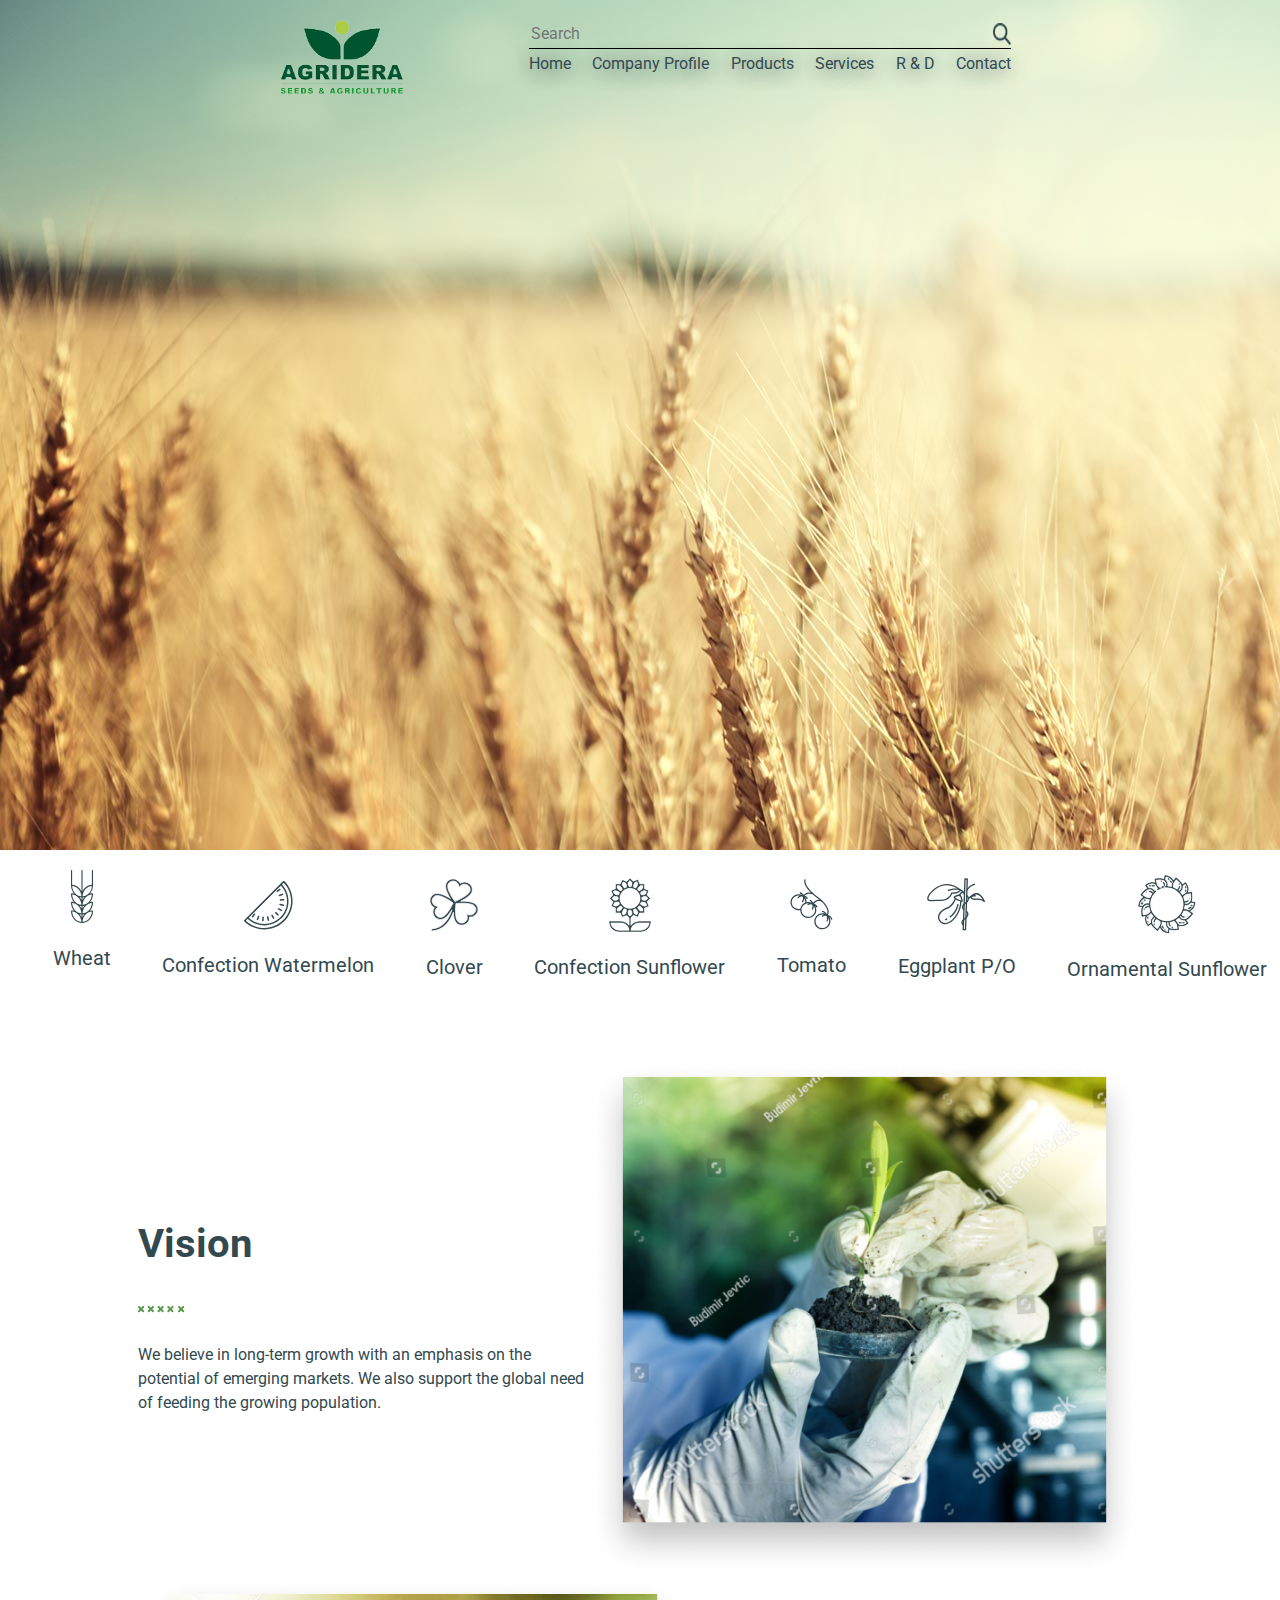
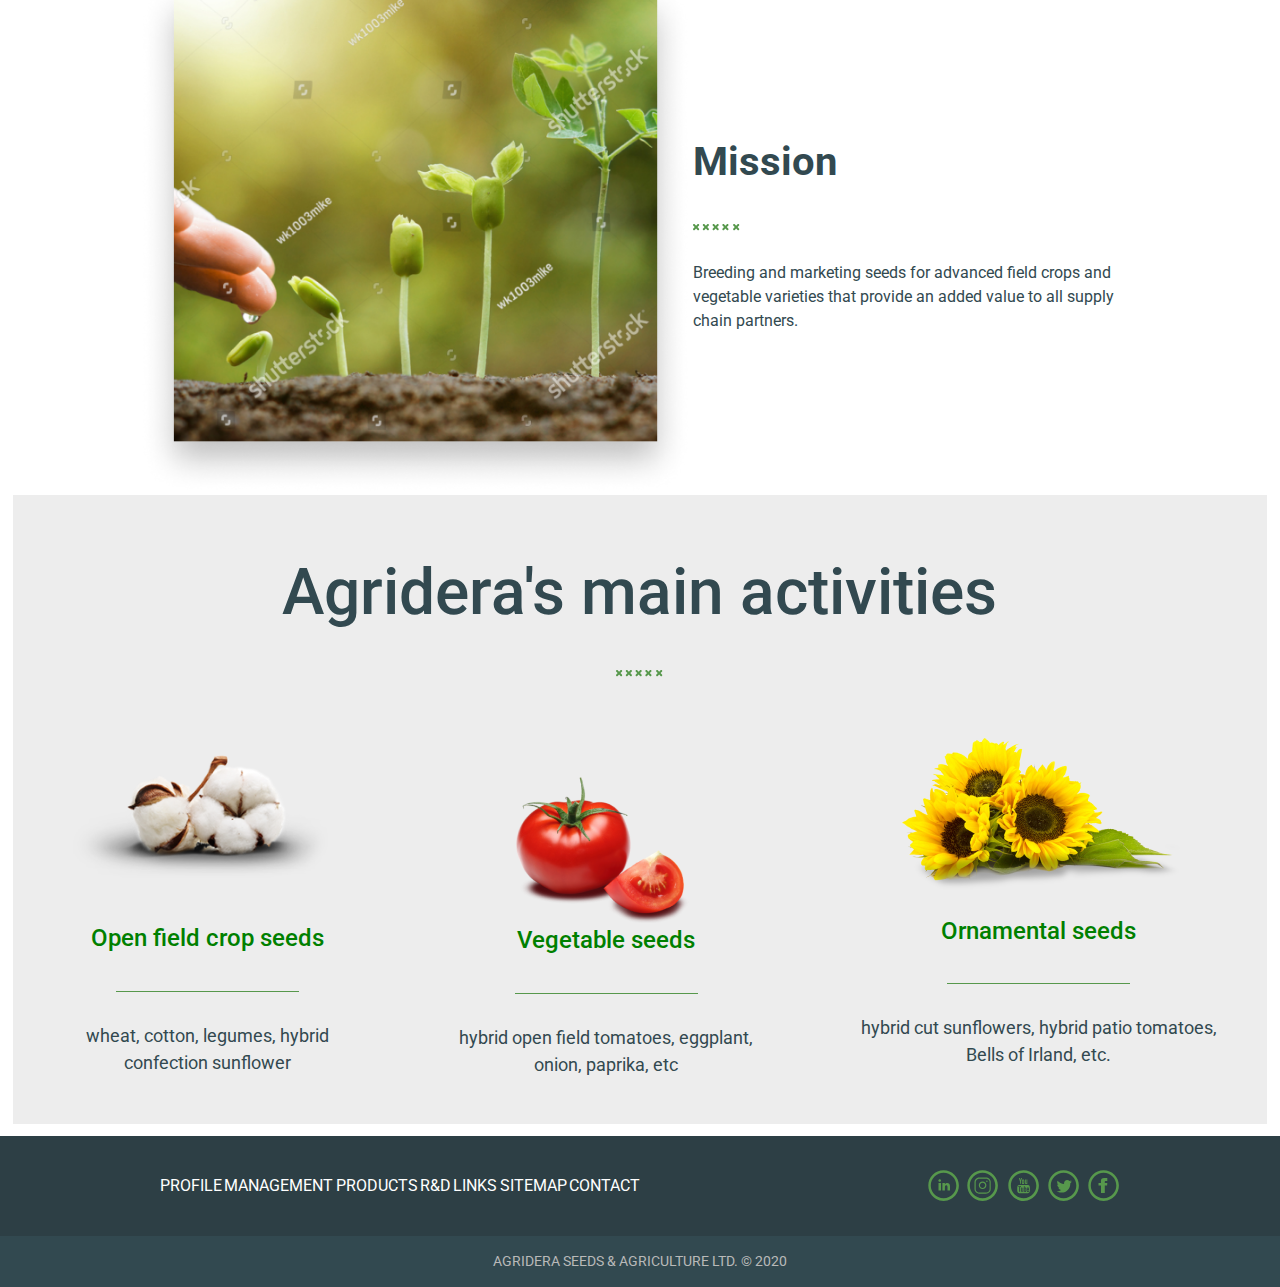
<file: index.html>
<!DOCTYPE html>
<html>
    <head>
        <meta charset="utf-8">
        <meta name="viewport" content="width=device-width, initial-scale=1, shrink-to-fit=no">
        <link rel="stylesheet" href="https://maxcdn.bootstrapcdn.com/bootstrap/4.0.0/css/bootstrap.min.css" integrity="sha384-Gn5384xqQ1aoWXA+058RXPxPg6fy4IWvTNh0E263XmFcJlSAwiGgFAW/dAiS6JXm" crossorigin="anonymous">
        <link rel="preconnect" href="https://fonts.googleapis.com/">
        <link rel="preconnect" href="https://fonts.gstatic.com/" crossorigin>
        <link href="https://fonts.googleapis.com/css2?family=Roboto:wght@300;400;500;700;900&display=swap" rel="stylesheet">
        <link rel="stylesheet" href="css/header.css">
        <link rel="stylesheet" href="css/middle.css">
        <link rel="stylesheet" href="css/footer.css">
        <link rel="stylesheet" href="css/responsive.css">

        <meta name="viewport" content="width=320, initial-scale=1.0"/>
        <title>Homepage</title>
    </head>
    <body>
        <div class="container">
            <div class="header">
                <div class="head">
                    <div class="LogoBlock">
                        <a href="index.html">
                            <img class="logo" src="img/logo.png" alt="logo">
                        </a>
                    </div>
                    <div class="san">
                        <div class="search">
                            <input class="SearchInput" type="text" placeholder="Search">
                            <img class="ico_search" src="img/ico_search.png" alt="ico_search">
                        </div>
                        <ul class="navigation">
                            <li class="NavigationItem"><a href="index.html">Home</a></li>
                            <li class="NavigationItem">Company Profile</li>
                            <li class="NavigationItem"><a href=tomatoall.html>Products</a></li>
                            <li class="NavigationItem">Services</li>
                            <li class="NavigationItem">R & D</li>
                            <li class="NavigationItem"><a href="contactus.html">Contact</a></li>
                        </ul>
                        <div class="menubtn">
                            <img src="img/Hamburger_icon.png" alt="" class="button">
                        </div>
                    </div>
                </div>
            </div>
            <div class="middle">
                <ul class="list">
                    <li class="ListItem">
                        <img class="ListIcon" src="img/1.svg" alt="1">
                        <p>Wheat</p>
                    </li>
                    <li class="ListItem">
                        <img class="ListIcon" src="img/2.svg" alt="2">
                        <p class="ListText">Confection Watermelon</p>
                    </li>
                    <li class="ListItem">
                        <img class="ListIcon" src="img/3.svg" alt="3">
                        <p class="ListText">Clover</p>
                    </li>
                    <li class="ListItem">
                        <img class="ListIcon" src="img/4.svg" alt="4">
                        <p class="ListText">Confection Sunflower</p>
                    </li>
                    <li class="ListItem">
                        <img class="ListIcon" src="img/5.svg" alt="5">
                        <p class="ListText">Tomato</p>
                    </li>
                    <li class="ListItem">
                        <img class="ListIcon" src="img/6.svg" alt="6">
                        <p class="ListText">Eggplant P/O</p>
                    </li>
                    <li class="ListItem">
                        <img class="ListIcon" src="img/7.svg" alt="7">
                        <p class="ListText">Ornamental Sunflower</p>
                    </li>
                </ul>
                <div class="VissionMission">
                    <div class="VissionBlock">
                        <div class="Vission">
                            <h1 class="VissionTitle">
                                Vision
                            </h1>
                            <img  class="VissionIco" src="img/Union.svg" size alt="Marks">
                            <div class="VissionText">
                                We believe in long-term growth with an emphasis on the potential of emerging markets. We also support the global need of feeding the growing population.
                            </div>
                        </div>
                        <div class="VissionImageBlock">
                            <img class="VissionImage" src="img/VissionImage.png" alt="MissionImage">
                        </div>
                    </div>
                    <div class="VissionBlock bottom">
                        <div class="VissionImageBlock">
                            <img class="VissionImage" src="img/MissionImage.png" alt="MissionImage">
                        </div>
                            <div class="Vission">
                                <h1 class="VissionTitle">
                                    Mission
                                </h1>
                                <img class="VissionIco" src="img/Union.svg" alt="Marks">
                                <div class="VissionText">
                                    Breeding and marketing seeds for advanced field crops and vegetable varieties that provide an added value to all supply chain partners.
                                </div>
                            </div>
                    </div>
                </div>
                <div class="Activities">
                    <div class="ActivitiesBlock">
                        <h1 class="ActivitiesTitle">
                            Agridera's main activities
                        </h1>
                        <img class="VissionIco" src="img/Union.svg" alt="Marks">
                        <div class="SeedBlocks">
                            <div class="SeedBlock">
                                <div class="SeedIcoBlock">
                                    <img class="SeedIcon" src="img/open field crop seeds.png" alt="Open field crop seeds">
                                </div>
                                <h2 class="SeedTitle">
                                    Open field crop seeds
                                </h2>
                                <img class="SeedIcons" src="img/line.svg" alt="Line">
                                <div class="SeedText">
                                    wheat, cotton, legumes, hybrid confection sunflower
                                </div>
                            </div>
                            <div class="SeedBlock">
                                <div class="SeedIcoBlock">
                                    <img class="SeedIcon" src="img/Vegetable seeds.png" alt="Vegetable seeds">
                                </div>
                                <h2 class="SeedTitle">
                                    Vegetable seeds
                                </h2>
                                <img class="SeedIcons" src="img/line.svg" alt="Line">
                                <div class="SeedText">
                                    hybrid open field tomatoes, eggplant, onion, paprika, etc
                                </div>
                            </div>
                            <div class="SeedBlock">
                                <div class="SeedIcoBlock">
                                    <img class="SeedIcon" src="img/Ornamental seeds.png" alt="Ornamental seeds">
                                </div>
                                <h2 class="SeedTitle">
                                    Ornamental seeds
                                </h2>
                                <img class="SeedIcons" src="img/line.svg" alt="Line">
                                <div class="SeedText">
                                    hybrid cut sunflowers, hybrid patio tomatoes, Bells of Irland, etc.
                                </div>
                            </div>
                        </div>
                    </div>
                </div>
            </div>
            <div class="footer">
                <div class="FooterTop">
                    <div class="FooterTopBlock">
                        <div class="FooterBlock left">
                            <ul class="FooterList">
                                <li class="FooterListItem">PROFILE</li>
                                <li class="FooterListItem">MANAGEMENT</li>
                                <li class="FooterListItem"><a class="BottomLink" href=tomatoall.html>PRODUCTS</a></li>
                                <li class="FooterListItem">R&D</li>
                                <li class="FooterListItem">LINKS</li>
                                <li class="FooterListItem">SITEMAP</li>
                                <li class="FooterListItem"><a class="BottomLink" href="contactus.html">CONTACT</a></li>
                            </ul>
                        </div>
                        <div class="FooterBlock right">
                            <ul class="FooterListSoc">
                                <li class="FooterListSocItems">
                                    <img src="img/linkedin 5 4.svg" alt="in">
                                </li>
                                <li class="FooterListSocItems">
                                    <img src="img/Ico_inst.svg" alt="instagram">
                                </li>
                                <li class="FooterListSocItems">
                                    <img src="img/Ico_tube.svg" alt="YouTube">
                                </li>
                                <li class="FooterListSocItems">
                                    <img src="img/Ico_tw.svg" alt="Twitter">
                                </li>
                                <li class="FooterListSocItems">
                                    <img src="img/Ico_fb.svg" alt="Facebook">
                                </li>
                            </ul>
                        </div>
                    </div>
                </div>
                <div class="FooterBottom">
                    <p class="text">AGRIDERA SEEDS & AGRICULTURE LTD. © 2020</p>
                </div>
            </div>
        </div>
    </body>
</html>
</file>
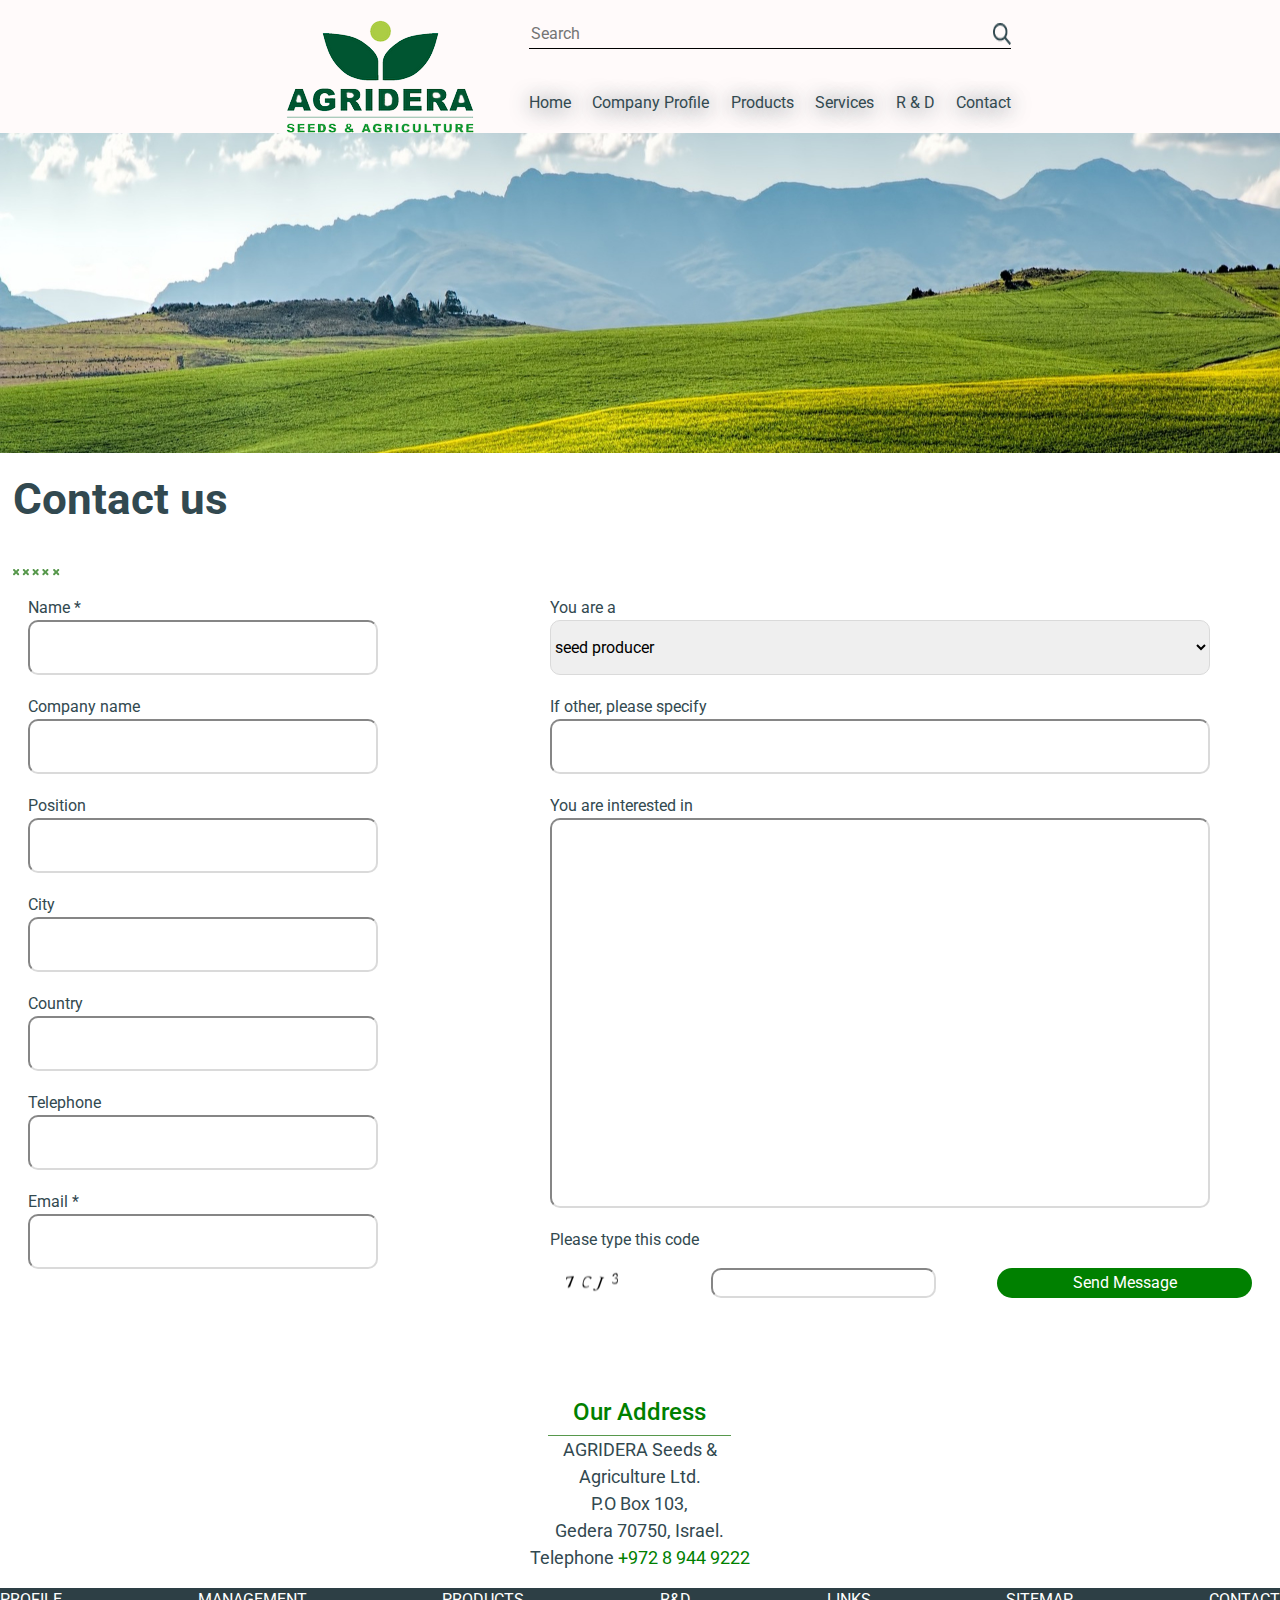
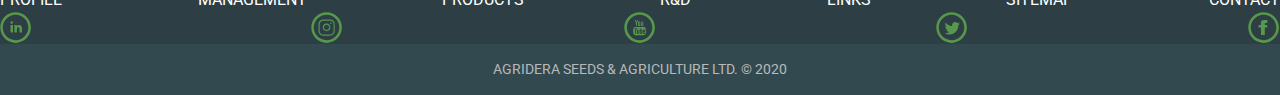
<file: contactus.html>
<!DOCTYPE html>
<html>
    <head>
        <meta charset="utf-8">
        <meta name="viewport" content="width=device-width, initial-scale=1, shrink-to-fit=no">
        <link rel="stylesheet" href="https://maxcdn.bootstrapcdn.com/bootstrap/4.0.0/css/bootstrap.min.css" integrity="sha384-Gn5384xqQ1aoWXA+058RXPxPg6fy4IWvTNh0E263XmFcJlSAwiGgFAW/dAiS6JXm" crossorigin="anonymous">
        <link rel="preconnect" href="https://fonts.googleapis.com/">
        <link rel="preconnect" href="https://fonts.gstatic.com/" crossorigin>
        <link href="https://fonts.googleapis.com/css2?family=Roboto:wght@300;400;500;700;900&display=swap" rel="stylesheet">
        <link rel="stylesheet" href="css/contactus.css">
        <link rel="stylesheet" href="css/responsive.css">
        <title>
            Contact
        </title>
    </head>
    <body>
        <div class="container">
            <div class="header">
                <div class="head">
                    <a href="index.html">
                        <img class="logo" src="img/logo.png" alt="logo">
                    </a>
                    <div class="san">
                        <div class="search">
                            <input class="SearchInput" type="text" placeholder="Search">
                            <img class="ico_search" src="img/ico_search.png" alt="ico_search">
                        </div>
                        <ul class="navigation">
                            <li class="NavigationItem"><a href="index.html">Home</a></li>
                            <li class="NavigationItem">Company Profile</li>
                            <li class="NavigationItem"><a href=tomatoall.html>Products</a></li>
                            <li class="NavigationItem">Services</li>
                            <li class="NavigationItem">R & D</li>
                            <li class="NavigationItem"><a href="contactus.html">Contact</a></li>
                        </ul>
                    </div>
                </div>
                <img class="banner" src="img/contactusbanner.jpg" alt="banner">
            </div>
            <div class="middle">
                <div class="Title">
                    <div class="TitleText">
                        Contact us
                    </div>
                    <img class="union" src="img/Union.svg" alt="Marks">
                </div>
                <div class="row contactblock">
                    <div class="col-sm-5">
                        <div class="Block">
                            <div class="BlockTitleText">
                                Name *
                            </div>
                            <div>
                                <input class="InputText" type="text" required>
                            </div>
                        </div>
                        <div class="Block">
                            <div class="BlockTitleText">
                                Company name
                            </div>
                            <div>
                                <input class="InputText" type="text">
                            </div>
                        </div>
                        <div class="Block">
                            <div class="BlockTitleText">
                                Position
                            </div>
                            <div>
                                <input class="InputText" type="text">
                            </div>
                        </div>
                        <div class="Block">
                            <div class="BlockTitleText">
                                City
                            </div>
                            <div>
                                <input class="InputText" type="text">
                            </div>
                        </div>
                        <div class="Block">
                            <div class="BlockTitleText">
                                Country
                            </div>
                            <div>
                                <input class="InputText" type="text">
                            </div>
                        </div>
                        <div class="Block">
                            <div class="BlockTitleText">
                                Telephone
                            </div>
                            <div>
                                <input class="InputText" type="tel">
                            </div>
                        </div>
                        <div class="Block">
                            <div class="BlockTitleText">
                                Email *
                            </div>
                            <div>
                                <input class="InputText" type="email" required>
                            </div>
                        </div>
                    </div>
                    
                    <div class="col-sm-7">
                        <div class="Block">
                            <div class="BlockTitleText">
                                You are a
                            </div>
                            <div>
                                <select class="SelectText" name="UserScore" id="">
                                    <option value="1">
                                        seed producer
                                    </option>
                                </select>
                            </div>
                        </div>
                        <div class="Block">
                            <div class="BlockTitleText">
                                If other, please specify
                            </div>
                            <div>
                                <input class="InputTextOther" type="text">
                            </div>
                        </div>
                        <div class="Block">
                            <div class="BlockTitleText">
                                You are interested in
                            </div>
                            <div>
                                <input class="InputTextSpec" type="text" required>
                            </div>
                        </div>
                        <p>
                            Please type this code
                        </p>
                        <div class="captchablock">
                            <img class="captcha" src="img/Contactuscaptcha.png" alt="captcha">
                            <input class="InputTextCaptcha" type="text">
                            <button class="SendButton">
                                Send Message
                            </button>
                        </div>
                    </div>
                </div>
                <div class="SeedBlock">
                    <h2 class="SeedTitle">
                        Our Address
                    </h2>
                    <img class="SeedIcons" src="img/line.svg" alt="Line">
                    <div class="SeedText">
                        AGRIDERA Seeds & Agriculture Ltd.<br>P.O Box 103,<br>Gedera 70750, Israel.<br>Telephone <a class="Telephone" href="tel:+972 8 944 9222">+972 8 944 9222</a>
                    </div>
                </div>
            </div>
            <div class="footer">
                <div class="FooterTop">
                    <div class="FooterBlock">
                        <ul class="FooterList">
                            <li class="FooterListItem">PROFILE</li>
                            <li class="FooterListItem">MANAGEMENT</li>
                            <li class="FooterListItem"><a class="BottomLink" href=tomatoall.html>PRODUCTS</a></li>
                            <li class="FooterListItem">R&D</li>
                            <li class="FooterListItem">LINKS</li>
                            <li class="FooterListItem">SITEMAP</li>
                            <li class="FooterListItem"><a class="BottomLink" href="contactus.html">CONTACT</a></li>
                        </ul>
                    </div>
                    <div class="FooterBlock">
                        <ul class="FooterListSoc">
                            <li class="FooterListSocItems">
                                <img src="img/linkedin 5 4.svg" alt="in">
                            </li>
                            <li class="FooterListSocItems">
                                <img src="img/Ico_inst.svg" alt="instagram">
                            </li>
                            <li class="FooterListSocItems">
                                <img src="img/Ico_tube.svg" alt="YouTube">
                            </li>
                            <li class="FooterListSocItems">
                                <img src="img/Ico_tw.svg" alt="Twitter">
                            </li>
                            <li class="FooterListSocItems">
                                <img src="img/Ico_fb.svg" alt="Facebook">
                            </li>
                        </ul>
                    </div>
                </div>
                <div class="FooterBottom">
                    <p class="text">AGRIDERA SEEDS & AGRICULTURE LTD. © 2020</p>
                </div>
        </div>
    </body>
</html>
</file>
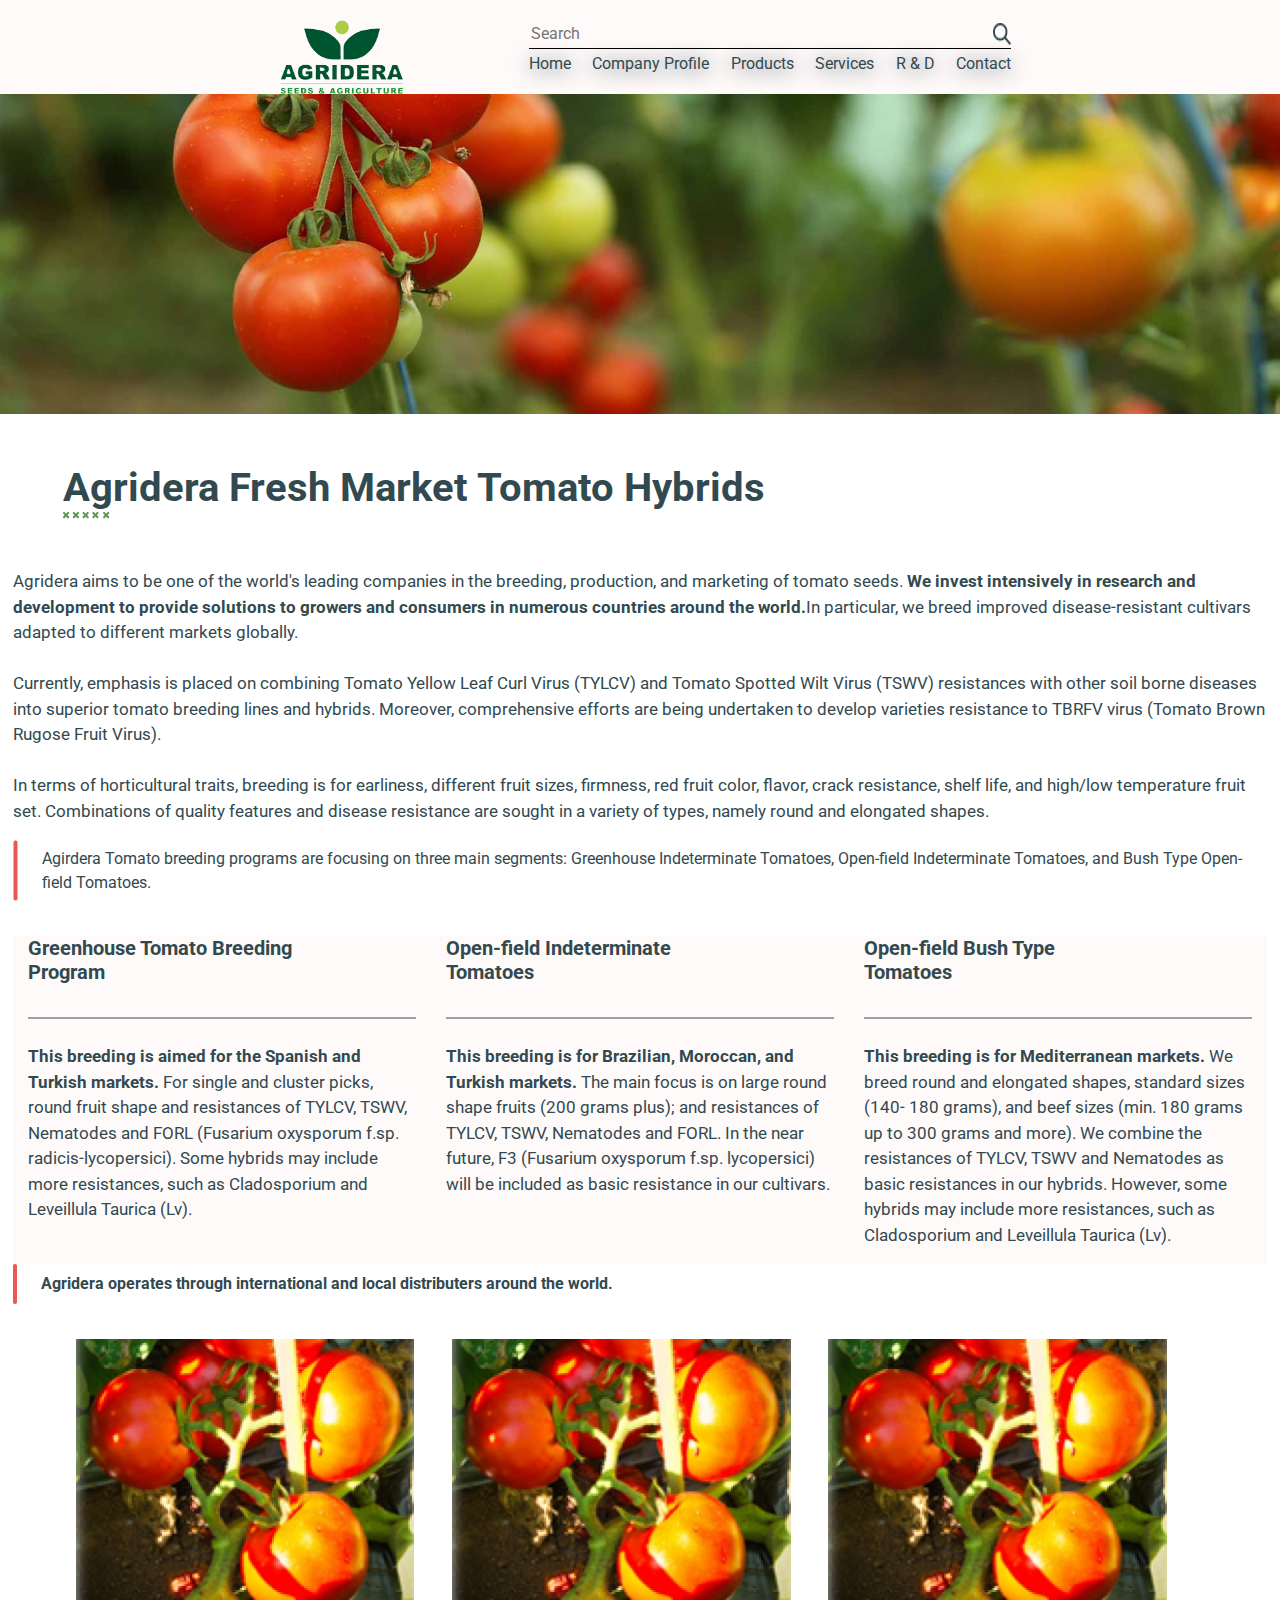
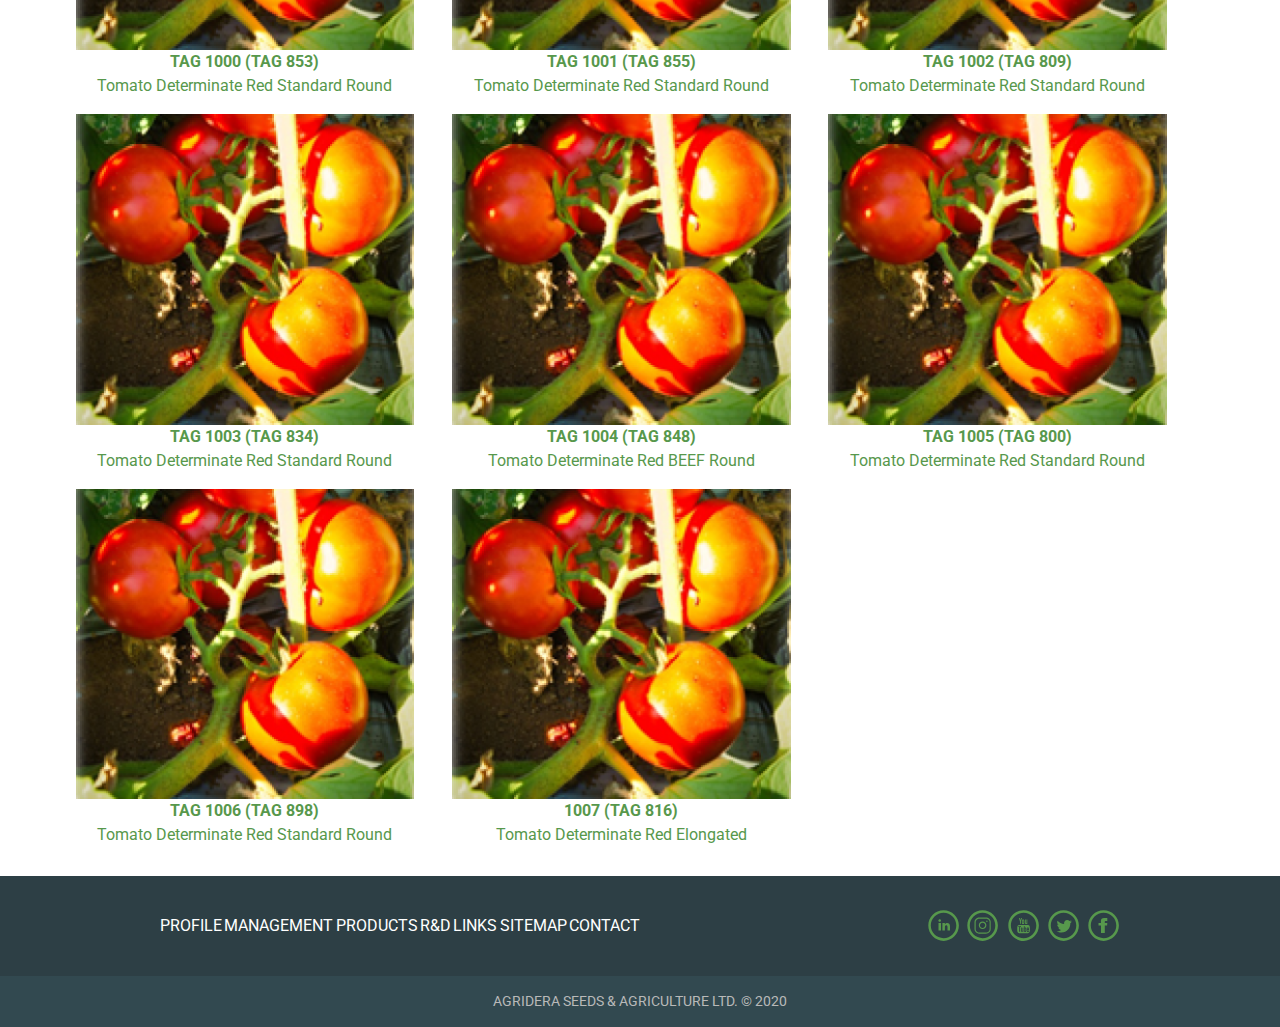
<file: tomatoall.html>
<!DOCTYPE html>
<html>
    <head>
        <meta charset="utf-8">
        <meta name="viewport" content="width=device-width, initial-scale=1, shrink-to-fit=no">
        <link rel="stylesheet" href="https://maxcdn.bootstrapcdn.com/bootstrap/4.0.0/css/bootstrap.min.css" integrity="sha384-Gn5384xqQ1aoWXA+058RXPxPg6fy4IWvTNh0E263XmFcJlSAwiGgFAW/dAiS6JXm" crossorigin="anonymous">
        <link rel="preconnect" href="https://fonts.googleapis.com/">
        <link rel="preconnect" href="https://fonts.gstatic.com/" crossorigin>
        <link href="https://fonts.googleapis.com/css2?family=Roboto:wght@300;400;500;700;900&display=swap" rel="stylesheet">
        <link rel="stylesheet" href="css/tomatoall.css">
        <link rel="stylesheet" href="css/responsive.css">
        <title>Products</title>
    </head>
    <body>
        <div class="container">
            <div class="header">
                <div class="head">
                    <div class="LogoBlock">
                        <a href="index.html">
                            <img class="logo" src="img/logo.png" alt="logo">
                        </a>
                    </div>
                    <div class="san">
                        <div class="search">
                            <input class="SearchInput" type="text" placeholder="Search">
                            <img class="ico_search" src="img/ico_search.png" alt="ico_search">
                        </div>
                        <ul class="navigation">
                            <li class="NavigationItem"><a href="index.html">Home</a></li>
                            <li class="NavigationItem">Company Profile</li>
                            <li class="NavigationItem"><a href=tomatoall.html>Products</a></li>
                            <li class="NavigationItem">Services</li>
                            <li class="NavigationItem">R & D</li>
                            <li class="NavigationItem"><a href="contactus.html">Contact</a></li>
                        </ul>
                        <div class="menubtn">
                            <img src="img/Hamburger_icon.png" alt="" class="button">
                        </div>
                    </div>
                </div>
                <img class="banner" src="img/tomatoallbanner.png" alt="" class="banner">
            </div>
            <div class="middle">
                <div class="Title">
                    <h1 class="TitleText">
                        <b>Agridera Fresh Market Tomato Hybrids</b>
                    </h1>
                    <img class="union" src="img/Union.svg" alt="Marks">
                </div>
                <div class="paragraph">
                    <p>
                        Agridera aims to be one of the world's leading companies in the breeding, production, and marketing of tomato seeds. <b>We invest intensively in research and development to provide solutions to growers and consumers in numerous countries around the world.</b>In particular, we breed improved disease-resistant cultivars adapted to different markets globally.<br><br>Currently, emphasis is placed on combining Tomato Yellow Leaf Curl Virus (TYLCV) and Tomato Spotted Wilt Virus (TSWV) resistances with other soil borne diseases into superior tomato breeding lines and hybrids. Moreover, comprehensive efforts are being undertaken to develop varieties resistance to TBRFV virus (Tomato Brown Rugose Fruit Virus).<br><br> In terms of horticultural traits, breeding is for earliness, different fruit sizes, firmness, red fruit color, flavor, crack resistance, shelf life, and high/low temperature fruit set. Combinations of quality features and disease resistance are sought in a variety of types, namely round and elongated shapes. 
                    </p>
                </div>
                <div class="Block1">
                    <img class="redline1" src="img/tomatoallredline1.png" alt="redline">
                    <p class="Block1_Text">
                        Agirdera Tomato breeding programs are focusing on three main segments: Greenhouse Indeterminate Tomatoes, Open-field Indeterminate Tomatoes, and Bush Type Open-field Tomatoes.
                    </p>
                </div>
                <div class="Block2">
                    <div class="row align-items-start">
                        <div class="col">
                            <h2 class="Block2Title">
                                <b>Greenhouse Tomato Breeding<br> Program</b>
                            </h2>
                            <img class="blackline1" src="img/tomatoallblackline.png" alt="">
                            <p class="Block2Text">
                                <b>This breeding is aimed for the Spanish and Turkish markets.</b> For single and cluster picks, round fruit shape and resistances of TYLCV, TSWV, Nematodes and FORL (Fusarium oxysporum f.sp. radicis-lycopersici). Some hybrids may include more resistances, such as Cladosporium and Leveillula Taurica (Lv).
                            </p>
                        </div>
                        <div class="col">
                            <h2 class="Block2Title">
                                <b>Open-field Indeterminate<br> Tomatoes</b>
                            </h2>
                            <img class="blackline1" src="img/tomatoallblackline.png" alt="">
                            <p class="Block2Text">
                                <b>This breeding is for Brazilian, Moroccan, and Turkish markets.</b> The main focus is on large round shape fruits (200 grams plus); and resistances of TYLCV, TSWV, Nematodes and FORL. In the near future, F3 (Fusarium oxysporum f.sp. lycopersici) will be included as basic resistance in our cultivars.
                            </p>
                        </div>
                        <div class="col">
                            <h2 class="Block2Title">
                                <b>Open-field Bush Type<br> Tomatoes</b>
                            </h2>
                            <img class="blackline1" src="img/tomatoallblackline.png" alt="">
                            <p class="Block2Text">
                                <b>This breeding is for Mediterranean markets.</b> We breed round and elongated shapes, standard sizes (140- 180 grams), and beef sizes (min. 180 grams up to 300 grams and more). We combine the resistances of TYLCV, TSWV and Nematodes as basic resistances in our hybrids. However, some hybrids may include more resistances, such as Cladosporium and Leveillula Taurica (Lv).
                            </p>
                        </div>
                      </div>
                </div>
                <div class="Block3">
                    <img class="redline2" src="img/tomatoallredline2.png" alt="redline">
                    <p class="Block2_Text">
                        <b>Agridera operates through international and local distributers around the world. </b>
                    </p>
                </div>
                <div class="Block4">
                        <div class="BlockProduct">
                            <a href="tomatoone.html">
                                <img src="img/tomatoallimage2.png" alt="" class="Block4_Image">
                                <p class="Block4_Text">
                                    <b>TAG 1000 (TAG 853)</b><br>Tomato Determinate Red Standard Round
                                </p>
                            </a>
                        </div>    
                        <div class="BlockProduct">
                            <a href="tomatoone.html">
                                <img src="img/tomatoallimage2.png" alt="" class="Block4_Image">
                                <p class="Block4_Text">
                                    <b>TAG 1001 (TAG 855)</b><br>Tomato Determinate Red Standard Round
                                </p>
                            </a>
                        </div>
                        <div class="BlockProduct">
                            <a href="tomatoone.html">
                                <img src="img/tomatoallimage2.png" alt="" class="Block4_Image">
                                <p class="Block4_Text">
                                    <b>TAG 1002 (TAG 809)</b><br>Tomato Determinate Red Standard Round
                                </p>
                            </a>
                        </div>
                    <div class="BlockProduct">
                        <a href="tomatoone.html">
                            <img src="img/tomatoallimage2.png" alt="" class="Block4_Image">
                            <p class="Block4_Text">
                                <b>TAG 1003 (TAG 834)</b><br>Tomato Determinate Red Standard Round
                            </p>
                        </a>
                    </div>
                    <div class="BlockProduct">
                        <a href="tomatoone.html">
                            <img src="img/tomatoallimage2.png" alt="" class="Block4_Image">
                            <p class="Block4_Text">
                                <b>TAG 1004 (TAG 848)</b><br>Tomato Determinate Red BEEF Round
                            </p>
                        </a>
                    </div>
                    <div class="BlockProduct">
                        <a href="tomatoone.html">
                            <img src="img/tomatoallimage2.png" alt="" class="Block4_Image">
                            <p class="Block4_Text">
                                <b>TAG 1005 (TAG 800)</b><br>Tomato Determinate Red Standard Round
                            </p>
                        </a>
                    </div>
                    <div class="BlockProduct">
                        <a href="tomatoone.html">
                            <img src="img/tomatoallimage2.png" alt="" class="Block4_Image">
                            <p class="Block4_Text">
                                <b>TAG 1006 (TAG 898)</b><br>Tomato Determinate Red Standard Round
                            </p>
                        </a>
                    </div>
                    <div class="BlockProduct">
                        <a href="tomatoone.html">
                            <img src="img/tomatoallimage2.png" alt="" class="Block4_Image">
                            <p class="Block4_Text">
                                <b>1007 (TAG 816)</b><br>Tomato Determinate Red Elongated
                            </p>
                        </a>
                    </div>

                </div>
            </div>
            <div class="footer">
                <div class="FooterTop">
                    <div class="FooterTopBlock">
                        <div class="FooterBlock left">
                            <ul class="FooterList">
                                <li class="FooterListItem">PROFILE</li>
                                <li class="FooterListItem">MANAGEMENT</li>
                                <li class="FooterListItem"><a class="BottomLink" href=tomatoall.html>PRODUCTS</a></li>
                                <li class="FooterListItem">R&D</li>
                                <li class="FooterListItem">LINKS</li>
                                <li class="FooterListItem">SITEMAP</li>
                                <li class="FooterListItem"><a class="BottomLink" href="contactus.html">CONTACT</a></li>
                            </ul>
                        </div>
                        <div class="FooterBlock right">
                            <ul class="FooterListSoc">
                                <li class="FooterListSocItems">
                                    <img src="img/linkedin 5 4.svg" alt="in">
                                </li>
                                <li class="FooterListSocItems">
                                    <img src="img/Ico_inst.svg" alt="instagram">
                                </li>
                                <li class="FooterListSocItems">
                                    <img src="img/Ico_tube.svg" alt="YouTube">
                                </li>
                                <li class="FooterListSocItems">
                                    <img src="img/Ico_tw.svg" alt="Twitter">
                                </li>
                                <li class="FooterListSocItems">
                                    <img src="img/Ico_fb.svg" alt="Facebook">
                                </li>
                            </ul>
                        </div>
                    </div>
                </div>
                <div class="FooterBottom">
                    <p class="text">AGRIDERA SEEDS & AGRICULTURE LTD. © 2020</p>
                </div>
            </div>
        </div>
    </body>
</html>
</file>
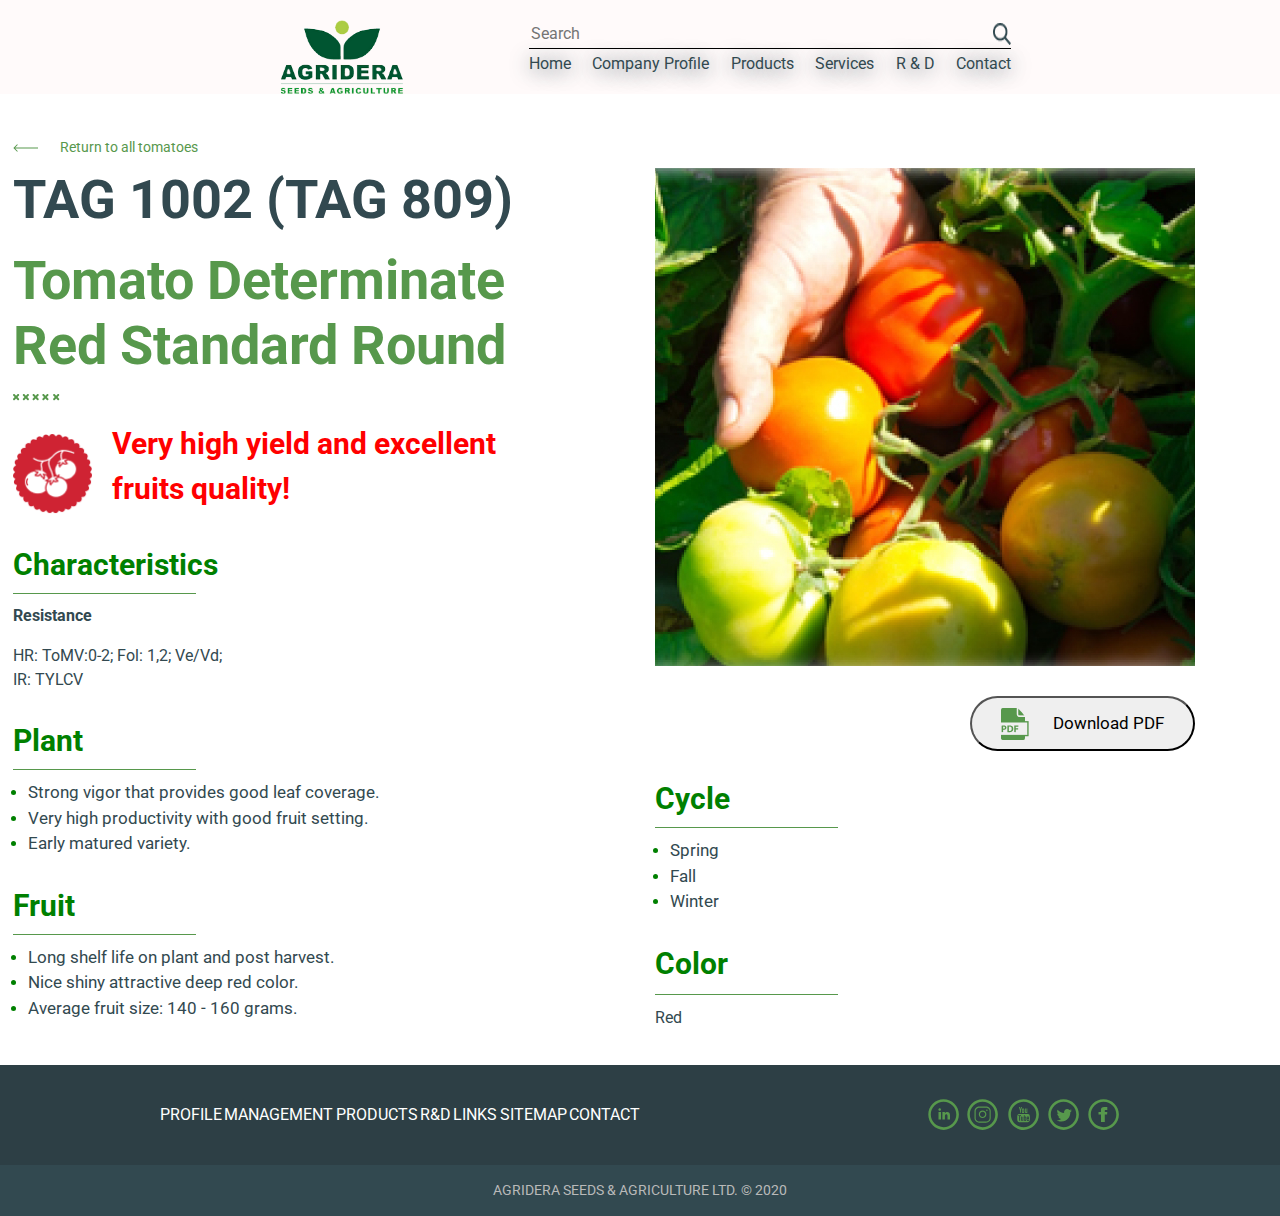
<file: tomatoone.html>
<!DOCTYPE html>
<html>
    <head>
        <meta charset="utf-8">
        <meta name="viewport" content="width=device-width, initial-scale=1, shrink-to-fit=no">
        <link rel="stylesheet" href="https://maxcdn.bootstrapcdn.com/bootstrap/4.0.0/css/bootstrap.min.css" integrity="sha384-Gn5384xqQ1aoWXA+058RXPxPg6fy4IWvTNh0E263XmFcJlSAwiGgFAW/dAiS6JXm" crossorigin="anonymous">
        <link rel="preconnect" href="https://fonts.googleapis.com/">
        <link rel="preconnect" href="https://fonts.gstatic.com/" crossorigin>
        <link href="https://fonts.googleapis.com/css2?family=Roboto:wght@300;400;500;700;900&display=swap" rel="stylesheet">
        <link rel="stylesheet" href="css/tomatoone.css">
        <link rel="stylesheet" href="css/responsive.css">
        <title>
            TomatoOne
        </title>
    </head>
    <body>
        <div class="container">
            <div class="header">
                <div class="head">
                    <div class="LogoBlock">
                        <a href="index.html">
                            <img class="logo" src="img/logo.png" alt="logo">
                        </a>
                    </div>
                    <div class="san">
                        <div class="search">
                            <input class="SearchInput" type="text" placeholder="Search">
                            <img class="ico_search" src="img/ico_search.png" alt="ico_search">
                        </div>
                        <ul class="navigation">
                            <li class="NavigationItem"><a href="index.html">Home</a></li>
                            <li class="NavigationItem">Company Profile</li>
                            <li class="NavigationItem"><a href=tomatoall.html>Products</a></li>
                            <li class="NavigationItem">Services</li>
                            <li class="NavigationItem">R & D</li>
                            <li class="NavigationItem"><a href="contactus.html">Contact</a></li>
                        </ul>
                        <div class="menubtn">
                            <img src="img/Hamburger_icon.png" alt="" class="button">
                        </div>
                    </div>
                </div>
            </div>
            <div class="middle">
                <a href="tomatoall.html">
                    <div class="ReturnBlock">
                        <img class="BackArrow1" src="img/tomatoonearrow1.png" alt="BackArrow">
                        <div class="ReturnText">
                            Return to all tomatoes
                        </div>
                    </div>
                </a>
                <div class="row">
                    <div class="col">
                        <div class="Title">
                            <div class="TitleText">
                                <h1 class="TopText">
                                    <p>TAG 1002 (TAG 809)</p>
                                </h1>
                                <h1 class="BottomText">
                                    <p>Tomato Determinate Red Standard Round</p>
                                </h1>
                            </div>
                            <img class="union" src="img/Union.svg" alt="Marks">
                        </div>
                        <div class="QualityBlock">
                            <img class="RedTomato" src="img/tomatooneredtomato.png" alt="RedTomato">
                            <div class="QualityText">
                                <p>
                                    Very high yield and excellent fruits quality!
                                </p>
                            </div>
                        </div>
                        <div class="CharacteristicsBlock">
                            <h1 class="CharacteristicsTitleText">Characteristics</h1>
                            <img class="GreenLine" src="img/tomatoonegreenline.png" alt="GreenLine">
                            <ul class="Characteristics">
                                <p><b>Resistance</b></p>
                                <li class="CharacteristicsText">
                                    <span>HR: ToMV:0-2; Fol: 1,2; Ve/Vd;</span> 
                                </li>
                                <li class="CharacteristicsText">
                                    <span>IR: TYLCV</span>
                                </li>
                            </ul>
                        </div>
                        <div class="CharacteristicsBlock">
                            <h1 class="CharacteristicsTitleText">Plant</h1>
                            <img class="GreenLine" src="img/tomatoonegreenline.png" alt="GreenLine">
                            <ul class="Characteristics2">
                                <li class="CharacteristicsText2">
                                    <span>Strong vigor that provides good leaf coverage.</span> 
                                </li>
                                <li class="CharacteristicsText2">
                                    <span>Very high productivity with good fruit setting.</span>
                                </li>
                                <li class="CharacteristicsText2">
                                    <span>Early matured variety.</span>
                                </li>
                            </ul>
                        </div>
                        <div class="CharacteristicsBlock">
                            <h1 class="CharacteristicsTitleText">Fruit</h1>
                            <img class="GreenLine" src="img/tomatoonegreenline.png" alt="GreenLine">
                            <ul class="Characteristics2">
                                <li class="CharacteristicsText2">
                                    <span>Long shelf life on plant and post harvest.</span> 
                                </li>
                                <li class="CharacteristicsText2">
                                    <span>Nice shiny attractive deep red color.</span>
                                </li>
                                <li class="CharacteristicsText2">
                                    <span>Average fruit size: 140 - 160 grams.</span>
                                </li>
                            </ul>
                        </div>
                    </div>
                    
                    <div class="col">
                        <div class="ImageBlock">
                            <img class="TomatoImage" src="img/tomatooneimage.jpg" alt="Tomato">
                            <button class="DownloadButton">
                                <img src="img/tomatoonepdfico.png" alt="">
                                <span>Download PDF</span>
                            </button>
                        </div>
                        <div class="CharacteristicsBlock">
                            <h1 class="CharacteristicsTitleText">Cycle</h1>
                            <img class="GreenLine" src="img/tomatoonegreenline.png" alt="GreenLine">
                            <ul class="Characteristics2">
                                <li class="CharacteristicsText2">
                                    <span>Spring</span> 
                                </li>
                                <li class="CharacteristicsText2">
                                    <span>Fall</span>
                                </li>
                                <li class="CharacteristicsText2">
                                    <span>Winter</span>
                                </li>
                            </ul>
                        </div>
                        <div class="CharacteristicsBlockLast">
                            <h1 class="CharacteristicsTitleText">Color</h1>
                            <img class="GreenLine" src="img/tomatoonegreenline.png" alt="GreenLine">
                            <ul class="Characteristics">
                                <li class="CharacteristicsText">
                                    <span>Red</span> 
                                </li>

                            </ul>
                        </div>
                    </div>
                </div>
            </div>
            <div class="footer">
                <div class="FooterTop">
                    <div class="FooterTopBlock">
                        <div class="FooterBlock left">
                            <ul class="FooterList">
                                <li class="FooterListItem">PROFILE</li>
                                <li class="FooterListItem">MANAGEMENT</li>
                                <li class="FooterListItem"><a class="BottomLink" href=tomatoall.html>PRODUCTS</a></li>
                                <li class="FooterListItem">R&D</li>
                                <li class="FooterListItem">LINKS</li>
                                <li class="FooterListItem">SITEMAP</li>
                                <li class="FooterListItem"><a class="BottomLink" href="contactus.html">CONTACT</a></li>
                            </ul>
                        </div>
                        <div class="FooterBlock right">
                            <ul class="FooterListSoc">
                                <li class="FooterListSocItems">
                                    <img src="img/linkedin 5 4.svg" alt="in">
                                </li>
                                <li class="FooterListSocItems">
                                    <img src="img/Ico_inst.svg" alt="instagram">
                                </li>
                                <li class="FooterListSocItems">
                                    <img src="img/Ico_tube.svg" alt="YouTube">
                                </li>
                                <li class="FooterListSocItems">
                                    <img src="img/Ico_tw.svg" alt="Twitter">
                                </li>
                                <li class="FooterListSocItems">
                                    <img src="img/Ico_fb.svg" alt="Facebook">
                                </li>
                            </ul>
                        </div>
                    </div>
                </div>
                <div class="FooterBottom">
                    <p class="text">AGRIDERA SEEDS & AGRICULTURE LTD. © 2020</p>
                </div>
            </div>
    </body>
</html>
</file>
<file: css/header.css>
body {
    /* overflow-x: hidden; */
    font-family: 'Roboto';
    color: #324950;
    padding:0;
    margin: 0;
}
.container {
    max-width: 1920px;
    padding: 0 0;
    margin: 0 auto;
}
.header {
    background-image: url(../img/bg.png);
    background-size: cover;
    height: 850px;
}
.menubtn {
    display: none;
    width: 10%;
}
.head {
    margin: 0 auto;
    padding-top: 20px;
    width: 58%;
    display: flex;
    justify-content: space-between;
}
.button {
    width: 75%;
    height: auto;
}
.logo {
    width: 100%;
    height: auto;
}
.LogoBlock {
    width: 20%;
}
.san{
    width: 45%;
    display: flex;
    flex-direction: column;
    flex-wrap: wrap;
    justify-content: space-between;
    align-content: space-between;
}
.search {
    width: 100%;
    height: 29px;
    border-bottom: solid 1px black;
    background: rgba(0,0,0,0);
    display: flex;
    justify-content: space-between;
    margin-left: auto;

}
.SearchInput{
    background: transparent;
    border: 0;
    width: 1100%;
}
.ico_search {
    margin: 3px 0;
    max-width: 100%;
    height: auto;
}
.navigation{
    display: flex;
    justify-content: space-between;
    list-style-type: none;
    text-shadow: 0 2px 20px;
    width: 100%;
    height:26px;
    padding: 0;
    margin-right: auto;
}
.NavigationItem {
    color: #324950;
}
a {
    color: #324950;
}
a:hover {
    color: #324950;
    text-decoration: none;
}
a.BottomLink {
    color: white;
}
/*  */
</file>
<file: css/middle.css>
.middle {
    margin: 0 auto;
    max-width: 1920px;
}
.list {
    margin: 0 auto;
    margin-top: 20px;
    display: flex;
    justify-content: space-between;
    list-style-type: none;
    align-items: center;
}
.ListItem {
    position: relative;
    display: flex;
    flex-direction: column;
    align-items: center;
    font-size: 20px;
    text-align: center;
}
.ListText {
    margin: 0 auto;
}
.ListIcon {
    margin-bottom: 20px;
    max-width: 100%;
    height: auto;
}
.VissionMission {
    margin: 70px 0 0 0;
    padding: 0;
    display: flex;
    flex-direction: column;   
}
.VissionBlock {
    display: flex;
    justify-content: center;
    max-width: 80%;
    margin: 0 auto;
}
.Vission {
    width: 50%;
    display: flex;
    flex-direction: column;
    justify-content: center;
}
.VissionIco {
    width: 47px;
    height: 6;
    margin: 30px 0;
}
.VissionImage {
    width: 100%;
    height: auto;
}
.VissionTitle {
    font-weight: bold;
}
.Activities {
    width: 100%;
    background-color: #EDEDED;
}
.ActivitiesBlock {
    display: flex;
    flex-direction: column;
    align-items: center;
    width: 100%;
    padding: 60px 0;
    margin: 0 auto;
}
.SeedBlocks {
    display: flex;
}
.SeedBlock {
    display: flex;
    max-height: 357px;
    flex-direction: column;
    align-items: center;
    justify-content: center;
    margin: 0 40px;
}
.SeedIcon {
    max-width: 100%;
    height: auto;
}
.SeedIcons {
    width: 183px;
    margin: 30px 0;
}
.SeedText {
    text-align: center;
    width: 100%;
    height: 52px;
    font-size: 18px;
}
.SeedTitle {
    color: green;
    font-size: 24px;
}
.ActivitiesTitle {
    width: 100%;
    font-size: 64px;
    text-align: center;
}
</file>
<file: css/footer.css>
.FooterTop {
    margin: auto auto;
    background-color: #2D3F45;
}
.FooterTopBlock {
    margin: 0 auto;
    width: 75%;
    height: auto;
    display: flex;
    justify-content: space-between;
    min-height: 100px;
}
.FooterListItem {
    color: #FFFFFF;
    font-size: 16px;
}
.FooterBlock {
    margin: auto 0;
}
.FooterList {
    margin: 0;
    padding: 0;
    list-style-type: none;
    display: flex;
    justify-content: space-between;
}
.FooterListSoc {
    display:flex;
    margin: 0;
    padding: 0;
    justify-content: space-between;
    list-style-type: none;
}
.footer {
    max-width: 1920px;
}
.FooterBottom {
    max-width: 1920px;
    height: 51px;
    background-color: #324950;
    display: flex;
    align-items: center;
    justify-content: center;
}
.text {
    font-size: 14px;
    color: #B9B9B9;
    margin: 0;
    padding: 0;
}
.right {
    width: 20%;
}
.left {
    width: 50%;
}
</file>
<file: css/responsive.css>
@media (max-width: 1600px) {
    .san {
        width: 55%;
    }
    .middle {
        max-width: 98%;
        margin: 1%;
    }
    .contactblock {
        width: 100%;
        margin: 0;
    }
}
@media (max-width: 1480px) {
    .san{
        width: 60%;
    }
}
@media (max-width: 1280px) {
    .san{
        width: 65%;
    }
}
@media (max-width: 1024px) {
    .navigation {
        display: none;
    }
    .menubtn {
        display: block;
    }
    .head {
        display: flex;
        flex-direction: column;
        align-items: center;
        width: 90%;
    }
    .search {
        margin: 0;
    }
    .san {
        display: flex;
        justify-content: space-around;
        margin: 0;
        align-items: center;
    }
    .SeedBlocks {
        flex-wrap: wrap;
        justify-content: center;
    }
    .SeedIcons {
        margin: 10px 0;
    }
    .right {
        width: 25%;
    }
}
@media (max-width: 768px) {
    .FooterTopBlock {
        flex-direction: column;
    }
    .left {
        width: 90%;
        margin: 0 auto;
    }
    .right {
        width: 40%;
        margin: 0 auto;
    }
    .TopText {
        font-size: 44px;
    }
    .BottomText {
        font-size: 44px;
    }
    .CharacteristicsText {
        font-size: 20px;
    }
    .Characteristics2 {
        font-size: 20px;
    }
}
@media (max-width: 640px) {
    .list {
        padding-left: 0;
        flex-wrap: wrap;
        justify-content: space-evenly;
        
    }
    .FooterList {
        flex-wrap: wrap;
        justify-content: space-evenly;
    }
}
@media (max-width: 640px) {
    .VissionBlock {
        flex-direction: column;
    }
    .Vission {
        width: 100%;
    }
    .bottom {
        flex-direction: column-reverse;
    }
    .text {
        text-align: center;
    }
}
</file>
<file: css/contactus.css>
body {
    /* overflow-x: hidden; */
    font-family: 'Roboto';
    color: #324950;
    padding:0;
    margin: 0;
}
.container {
    max-width: 1920px;
    padding: 0 0;
    margin: 0 auto;
}
.header {
    margin: 0;
    padding: 0;
    width: auto;
    background-color: #FFFAFA;
}
.menubtn {
    display: none;
    width: 10%;
}
.head {
    margin: 0 auto;
    padding-top: 20px;
    width: 58%;
    display: flex;
    justify-content: space-between;
}
.button {
    width: 75%;
    height: auto;
}
.logo {
    width: 100%;
    height: auto;
}
.LogoBlock {
    width: 20%;
}
.san{
    width: 45%;
    display: flex;
    flex-direction: column;
    flex-wrap: wrap;
    justify-content: space-between;
    align-content: space-between;
}
.search {
    width: 100%;
    height: 29px;
    border-bottom: solid 1px black;
    background: rgba(0,0,0,0);
    display: flex;
    justify-content: space-between;
    margin-left: auto;

}
.SearchInput{
    background: transparent;
    border: 0;
    width: 1100%;
}
.ico_search {
    margin: 3px 0;
    max-width: 100%;
    height: auto;
}
.navigation{
    display: flex;
    justify-content: space-between;
    list-style-type: none;
    text-shadow: 0 2px 20px;
    width: 100%;
    height:26px;
    padding: 0;
    margin-right: auto;
}
.NavigationItem {
    color: #324950;
}
a {
    color: #324950;
}
a:hover {
    color: #324950;
    text-decoration: none;
}
a.BottomLink {
    color: white;
}
/*  */
.banner {
    max-width: 100%;
    height: auto;
}
.middle {
    max-width: 1110px;
    width: 100%;
    margin: 20px auto;
}
.Title {
    display: flex;
    justify-content: space-between;
    flex-direction: column;
    height: 110px;
    max-width: 526px;
    width: 100%;
}
.TitleText {
    font-size: 44px;
    font-weight: bold;
}
.Block {
    margin: 20px 0;
}
.InputText {
    max-width: 350px;
    width: 100%;
    border-radius: 10px;
    border-color: #DADADA;
    height: 55px;
}
.InputTextSpec {
    max-width: 660px;
    width: 100%;
    border-radius: 10px;
    border-color: #DADADA;
    height: 390px;
}
.InputTextOther {
    max-width: 660px;
    width: 100%;
    height: 55px;
    border-radius: 10px;
    border-color: #DADADA;
}
.SelectText {
    max-width: 660px;
    width: 100%;
    border-radius: 10px;
    border-color: #DADADA;
    height: 55px;
}
.captchablock {
    display: flex;
    justify-content: space-between;
    align-items: center;
}
.captcha {
    width: 99px;
    height: 27px;
}
.InputTextCaptcha {
    max-width: 225px;
    width: 100%;
    border-radius: 10px;
    border-color: #DADADA;
}
.SendButton {
    color: white;
    background-color: green;
    border-radius: 25px;
    max-width: 255px;
    width: 100%;
    border-color: transparent;
}
.FooterTop {
    margin: auto auto;
    background-color: #2D3F45;
}
.FooterTopBlock {
    margin: 0 auto;
    width: 75%;
    height: auto;
    display: flex;
    justify-content: space-between;
    min-height: 100px;
}
.FooterListItem {
    color: #FFFFFF;
    font-size: 16px;
}
.FooterBlock {
    margin: auto 0;
}
.FooterList {
    margin: 0;
    padding: 0;
    list-style-type: none;
    display: flex;
    justify-content: space-between;
}
.FooterListSoc {
    width: 100%;
    display:flex;
    margin: 0;
    padding: 0;
    justify-content: space-between;
    list-style-type: none;
}
.footer {
    max-width: 1920px;
}
.FooterBottom {
    max-width: 1920px;
    height: 51px;
    background-color: #324950;
    display: flex;
    align-items: center;
    justify-content: center;
}
.text {
    font-size: 14px;
    color: #B9B9B9;
    margin: 0;
    padding: 0;
}
.right {
    width: 20%;
}
.left {
    width: 50%;
}
.text {
    font-size: 14px;
    color: #B9B9B9;
    margin: 0;
    padding: 0;
}
.union {
    max-width: 47px;
    width: 100%;
}
.SeedBlock {
    display: flex;
    flex-direction: column;
    align-items: center;
    height: 250px;
    justify-content: center;
    margin: 20px auto;
}
.SeedText {
    text-align: center;
    width: 241px;
    height: 52px;
    font-size: 18px;
}
.SeedTitle {
    color: green;
    font-size: 24px;
}
.Telephone {
    color: green;
}
a.Telephone {
    color: green;
}
a.Telephone:hover {
    color: green;
}
</file>
<file: css/tomatoall.css>
body {
    /* overflow-x: hidden; */
    font-family: 'Roboto';
    color: #324950;
    padding:0;
    margin: 0;
}
.container {
    max-width: 1920px;
    padding: 0 0;
    margin: 0 auto;
}
.header {
    margin: 0;
    padding: 0;
    width: auto;
    background-color: #FFFAFA;
}
.menubtn {
    display: none;
    width: 10%;
}
.head {
    margin: 0 auto;
    padding-top: 20px;
    width: 58%;
    display: flex;
    justify-content: space-between;
}
.button {
    width: 75%;
    height: auto;
}
.logo {
    width: 100%;
    height: auto;
}
.LogoBlock {
    width: 20%;
}
.san{
    width: 45%;
    display: flex;
    flex-direction: column;
    flex-wrap: wrap;
    justify-content: space-between;
    align-content: space-between;
}
.search {
    width: 100%;
    height: 29px;
    border-bottom: solid 1px black;
    background: rgba(0,0,0,0);
    display: flex;
    justify-content: space-between;
    margin-left: auto;

}
.SearchInput{
    background: transparent;
    border: 0;
    width: 1100%;
}
.ico_search {
    margin: 3px 0;
    max-width: 100%;
    height: auto;
}
.navigation{
    display: flex;
    justify-content: space-between;
    list-style-type: none;
    text-shadow: 0 2px 20px;
    width: 100%;
    height:26px;
    padding: 0;
    margin-right: auto;
}
.NavigationItem {
    color: #324950;
}
a {
    color: #324950;
}
a:hover {
    color: #324950;
    text-decoration: none;
}
a.BottomLink {
    color: white;
}
/*  */
.banner {
    max-width: 100%;
    height: auto;
}
.middle {
    max-width: 1130px;
    margin: 0 auto;
}
.Title{
    margin: 50px;
    font-size: 44px;
    display: flex;
    flex-direction: column;
    justify-content: space-between;
    height: auto;
}
.TitleText{
    margin: 0;
}
.union {
    width: 47px;
}
.paragraph {
    color: #324950;
    font-size: 17px;
}
.redline1 {
    margin-right: 24px;
}
.Block1 {
    display: flex;
    margin-bottom: 35px;

}
.Block1_Text {
    margin: auto 0;
}
.Block2 {
    height: auto;
    background-color: #FFFAFA;
    margin: 0 auto;
}
.blackline1 {
    margin: 25px 0;
    width: 100%;
    height: auto;
}
.Block2Text {
    font-size: 17px;
}
.Block2Title {
    font-size: 20px;
}
.Block3 {
    display: flex;
    margin-bottom: 35px;
}
.redline2 {
    margin-right: 24px;
}
.Block2_Text {
    margin: auto 0;
}
.Block4 {
    max-width: 90%;
    display: grid;
    grid-template-rows: 1fr 1fr 1fr;
    grid-template-columns: 1fr 1fr 1fr;
    margin: 0 auto;
}
.BlockProduct {
    width: 90%;
    margin: 0;
}
.Block4_Image {
    width: 100%;
    height: auto;
}
.Block4_Text {
    text-align: center;
    color: #57984C;
    font-size: 20;
}
.row {
    max-width: 100%;
    margin: 0 auto;
}
.FooterTop {
    margin: auto auto;
    background-color: #2D3F45;
}
.FooterTopBlock {
    margin: 0 auto;
    width: 75%;
    height: auto;
    display: flex;
    justify-content: space-between;
    min-height: 100px;
}
.FooterListItem {
    color: #FFFFFF;
    font-size: 16px;
}
.FooterBlock {
    margin: auto 0;
}
.FooterList {
    margin: 0;
    padding: 0;
    list-style-type: none;
    display: flex;
    justify-content: space-between;
}
.FooterListSoc {
    width: 100%;
    display:flex;
    margin: 0;
    padding: 0;
    justify-content: space-between;
    list-style-type: none;
}
.footer {
    max-width: 1920px;
}
.FooterBottom {
    max-width: 1920px;
    height: 51px;
    background-color: #324950;
    display: flex;
    align-items: center;
    justify-content: center;
}
.text {
    font-size: 14px;
    color: #B9B9B9;
    margin: 0;
    padding: 0;
}
.right {
    width: 20%;
}
.left {
    width: 50%;
}
</file>
<file: css/tomatoone.css>
body {
    /* overflow-x: hidden; */
    font-family: 'Roboto';
    color: #324950;
    padding:0;
    margin: 0;
}

.container {
    max-width: 1920px;
    padding: 0 0;
    margin: 0 auto;
}
.header {
    margin: 0;
    padding: 0;
    width: auto;
    background-color: #FFFAFA;
}
.menubtn {
    display: none;
    width: 10%;
}
.head {
    margin: 0 auto;
    padding-top: 20px;
    width: 58%;
    display: flex;
    justify-content: space-between;
}
.button {
    width: 75%;
    height: auto;
}
.logo {
    width: 100%;
    height: auto;
}
.LogoBlock {
    width: 20%;
}
.san{
    width: 45%;
    display: flex;
    flex-direction: column;
    flex-wrap: wrap;
    justify-content: space-between;
    align-content: space-between;
}
.search {
    width: 100%;
    height: 29px;
    border-bottom: solid 1px black;
    background: rgba(0,0,0,0);
    display: flex;
    justify-content: space-between;
    margin-left: auto;

}
.SearchInput{
    background: transparent;
    border: 0;
    width: 1100%;
    
}
.SearchInput:active, :hover, :focus {
    outline: 0;
    outline-offset: 0;
}
.ico_search {
    margin: 3px 0;
    max-width: 100%;
    height: auto;
}
.navigation{
    display: flex;
    justify-content: space-between;
    list-style-type: none;
    text-shadow: 0 2px 20px;
    width: 100%;
    height:26px;
    padding: 0;
    margin-right: auto;
}
.NavigationItem {
    color: #324950;
}
a {
    color: #324950;
}
a:hover {
    color: #324950;
    text-decoration: none;
}
a.BottomLink {
    color: white;
}
.middle {
    max-width: 1110px;
    width: 100%;
    margin: 0 auto;
    padding-top: 20px;
}
.ReturnBlock{
    display: flex;
    flex-direction: row;
    max-width: 185px;
    width: 100%;
    align-items: center;
    justify-content: space-between;
    margin: 10px 0;
}
.ReturnText {
    color: #57984C;
    font-size: 14px;
}
.BackArrow1 {
    height: 8px;
}
.Title {
    display: flex;
    justify-content: space-between;
    flex-direction: column;
    height: auto;
    max-width: 526px;
    width: 100%;
}
.TitleText {
    font-size: 54px;
}
.TopText {
    font-weight: bold;
    font-size: 54px;
}
.BottomText {
    color: #57984C;
    font-weight: bold;
    font-size: 54px;
}
.union {
    max-width: 47px;
    width: 100%;
}
.QualityBlock {
    margin: 20px 0;
    max-width: 498px;
    width: 100%;
    display: flex;
    justify-content: space-between;
    flex-direction: row;
    align-items: center;

}
.QualityText {
    font-size: 30px;
    color: red;
    font-weight: bold;
}
.RedTomato {
    width: 80px;
    height: 80px;
    padding: 0;
    margin-right: 20px;
}
.CharacteristicsBlock {
    display: flex;
    justify-content: space-between;
    flex-direction: column;
    margin-bottom: 15px;
}
.CharacteristicsTitleText{
    font-weight: bold;
    font-size: 30px;
    margin: 0;
    color: green;
}
.GreenLine {
    max-width: 183px;
    width: 100%;
    margin: 10px;
    margin-left: 0;
    margin-right: 0;
}
.CharacteristicsText {
    margin: 0;
    list-style: none;
    padding-left: 0;
}
.CharacteristicsText2 {
    list-style: url(C:\Users\morzh\Desktop\Praktika\img\tomatoonemarker.png);
    color: green;
}
.CharacteristicsText2 span {
    color: #324950;
    font-size: 17px;
}
.Characteristics2 {
    padding-left: 15px;
}
.Characteristics {
    padding-left: 0;
}
.ImageBlock {
    max-width: 540px;
    width: 100%;
    position: relative;
}
.TomatoImage {
    max-width: 100%;
    height: auto;
}
.DownloadButton {
    align-items: end;
    display: flex;
    justify-content: space-evenly;
    align-items: center;
    margin-top: 30px;
    margin-bottom: 30px;
    border-radius: 50px;
    font-size: 17px;
    max-width: 225px;
    height: 55px;
    width: 100%;
    margin-left: auto;
}
.FooterTop {
    margin: auto auto;
    background-color: #2D3F45;
}
.FooterTopBlock {
    margin: 0 auto;
    width: 75%;
    height: auto;
    display: flex;
    justify-content: space-between;
    min-height: 100px;
}
.FooterListItem {
    color: #FFFFFF;
    font-size: 16px;
}
.FooterBlock {
    margin: auto 0;
}
.FooterList {
    margin: 0;
    padding: 0;
    list-style-type: none;
    display: flex;
    justify-content: space-between;
}
.FooterListSoc {
    display:flex;
    margin: 0;
    padding: 0;
    justify-content: space-between;
    list-style-type: none;
}
.footer {
    max-width: 1920px;
}
.FooterBottom {
    max-width: 1920px;
    height: 51px;
    background-color: #324950;
    display: flex;
    align-items: center;
    justify-content: center;
}
.text {
    font-size: 14px;
    color: #B9B9B9;
    margin: 0;
    padding: 0;
}
.right {
    width: 20%;
}
.left {
    width: 50%;
}
</file>
